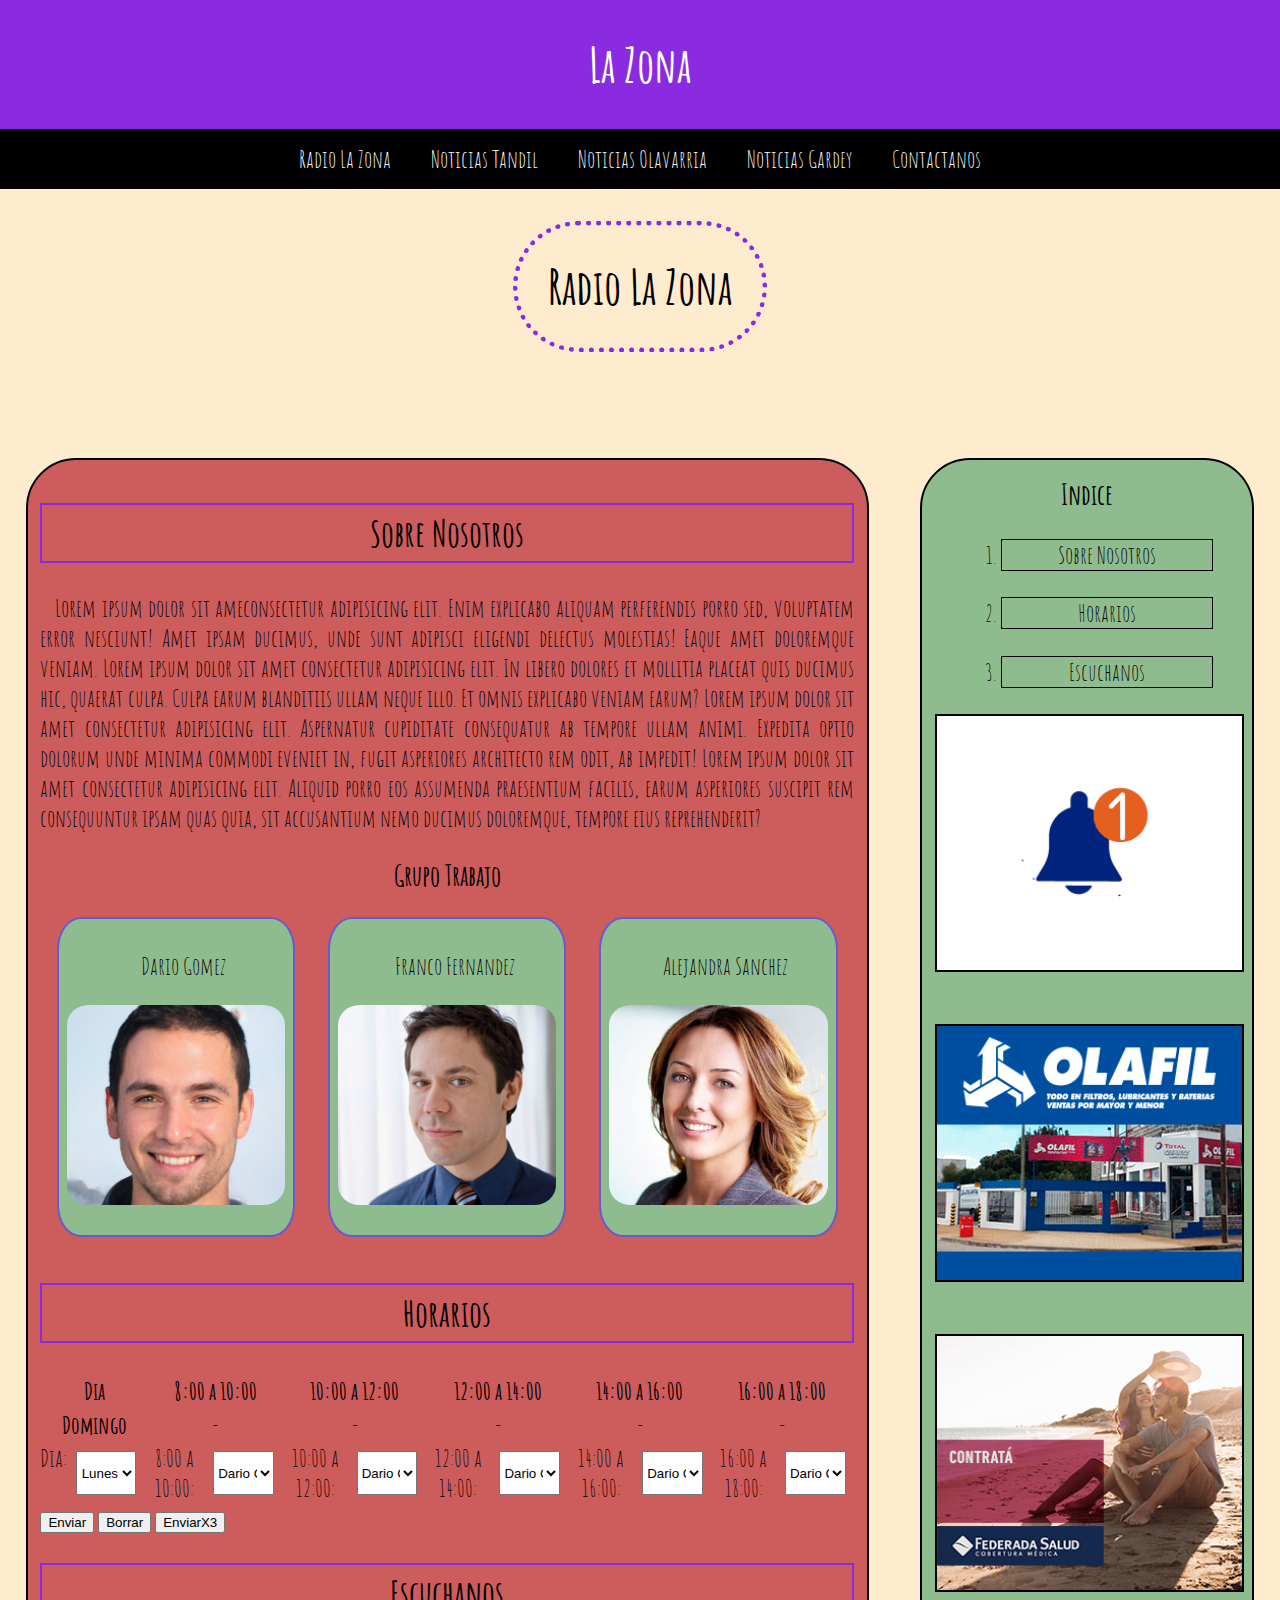
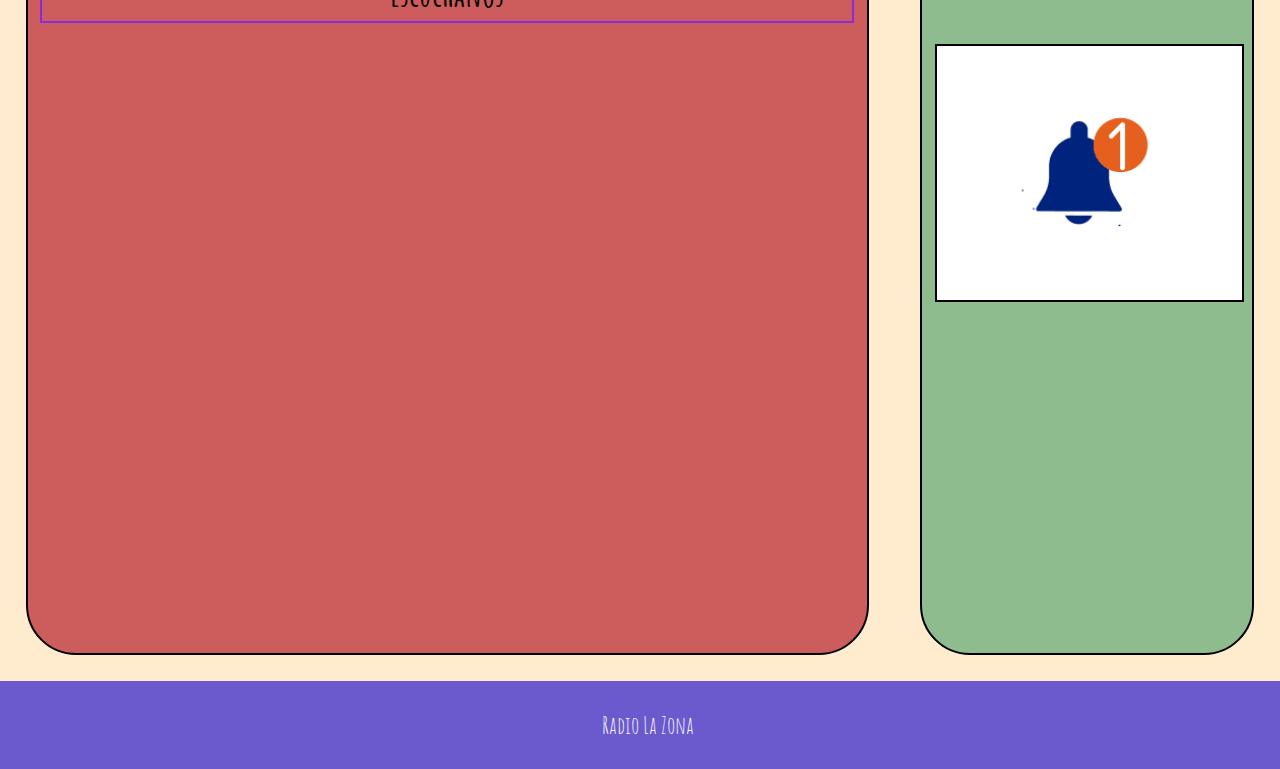
<file: index.html>
<!DOCTYPE html>
<html lang="en">
<head>
    <meta charset="UTF-8">
    <meta http-equiv="X-UA-Compatible" content="IE=edge">
    <meta name="viewport" content="width=device-width, initial-scale=1.0">
    <title>Home</title>
    <link rel="stylesheet" href="css/estilos.css">
    <link rel="preconnect" href="https://fonts.gstatic.com">
    <link href="https://fonts.googleapis.com/css2?family=Amatic+SC&display=swap" rel="stylesheet">  
</head>
<body>
    <!--BARRA DE NAVEGACION -->
    <nav>
        <div class="logo">
           <h1>La Zona</h1>
          <div class="btn_menu"><a>MENÚ</a></div>
        </div>
      
        <div class="menu">
          <ul class="navigation">
            <li><a  href="index.html">Radio La Zona</a></li>
            <li><a href="noticiasTandil.html">Noticias Tandil</a></li>
            <li><a href="#">Noticias Olavarria</a></li>
            <li><a href="#">Noticias Gardey</a></li>
            <li><a href="contactanos.html">Contactanos</a></li>
           </ul>
        </div>  
    </nav>


    <header >
        <div class="titulo">
            <h1>Radio La Zona</h1>
        </div>
        <!--Obtienen la temperatura, como no lo vimos lo tomamos como imagenes -->
        <ul class="divTiempo">
            <li class="divTiempo__li"><div id="cont_8f6795917e0499864ca63dea6a3c6919"><script type="text/javascript" async src="https://www.tiempo.com/wid_loader/8f6795917e0499864ca63dea6a3c6919"></script></div></li>
            <li class="divTiempo__li"><div id="cont_2b969f8484e8d9f49193afa636b0c91e"><script type="text/javascript" async src="https://www.tiempo.com/wid_loader/2b969f8484e8d9f49193afa636b0c91e"></script></div></li>
            <li class="divTiempo__li"><div id="cont_51513ff362eb925efbd267e943fafc6c"><script type="text/javascript" async src="https://www.tiempo.com/wid_loader/51513ff362eb925efbd267e943fafc6c"></script></div></li>
        </ul>
    </header> 
    <!--CONTENIDO COMPLETO -->
    <div class="contenido">

        <!--CONTENIDO IZQUIERDO -->
        <section class="contenidoIzquierdo">

            <!--SECCION:SOBRE NOSOTROS -->
            <section id="sobreNosotros">
                <h2>Sobre Nosotros</h2>
                <p>Lorem ipsum dolor sit ameconsectetur adipisicing elit. Enim explicabo aliquam perferendis porro sed, voluptatem error nesciunt! Amet ipsam ducimus, unde sunt adipisci eligendi delectus molestias! Eaque amet doloremque veniam. Lorem ipsum dolor sit amet consectetur adipisicing elit. In libero dolores et mollitia placeat quis ducimus hic, quaerat culpa. Culpa earum blanditiis ullam neque illo. Et omnis explicabo veniam earum? Lorem ipsum dolor sit amet consectetur adipisicing elit. Aspernatur cupiditate consequatur ab tempore ullam animi. Expedita optio dolorum unde minima commodi eveniet in, fugit asperiores architecto rem odit, ab impedit! Lorem ipsum dolor sit amet consectetur adipisicing elit. Aliquid porro eos assumenda praesentium facilis, earum asperiores suscipit rem consequuntur ipsam quas quia, sit accusantium nemo ducimus doloremque, tempore eius reprehenderit?</p>
                <h3>Grupo Trabajo</h3>
                
                <!--*IMAGENES DEL GRUPO DE TRABAJO -->
                <div class="grupoTrabajo">

                    <div class="grupoTrabajo__div">
                        <p>Dario Gomez</p>
                        <img class="grupoTrabajo__img" src="img/dario.jpg" alt="Imagen de Dario">
                    </div>

                    <div class="grupoTrabajo__div">
                        <p >Franco Fernandez</p>
                        <img class="grupoTrabajo__img" src="img/franco.jpg" alt="Imagen de Franco">
                    </div>

                    <div class="grupoTrabajo__div">
                        <p >Alejandra Sanchez</p>
                        <img class="grupoTrabajo__img" src="img/alejandra.jpg" alt="Imagen de Alejandra">
                    </div>

                </div>
                
            </section>
            <!--*TABLA DE HORARIOS -->
            <section class="horario" id="Horarios">
                <h2>Horarios</h2>  
                <table class="tabla">
                    <thead>
                        
                        <tr>
                    
                            <th>Dia</th>
                        
                            <th>8:00 a 10:00</th>
                            
                            <th>10:00 a 12:00</th>

                            <th>12:00 a 14:00</th>
                        
                            <th>14:00 a 16:00</th>

                            <th>16:00 a 18:00</th>

                        </tr>
                    </thead>
                    <tbody class="bodyTable">

                    </tbody>
                
                    

                </table>
                 <!--*FORMULARIO CON OPCIONES -->
                <form class="formulario">
                
                    Dia: <select id="Lista1">
                            
                            <option value="Lunes">Lunes</option>
                            
                            <option value="Martes">Martes</option>
                            
                            <option value="Miercoles">Miercoles</option>
    
                            <option value="Jueves">Jueves</option>
                            
                            <option value="Viernes">Viernes</option>
                            
                            <option value="Sabado">Sabado</option>
                        
                        </select>
                    8:00 a 10:00:<select id="Lista2">
    
                        <option value="Dario Gomez">Dario Gomez</option>
                            
                        <option value="Rosio Serra">Rosio Serra</option>
                            
                        <option value="Carlos Sommi">Carlos Sommi</option>
    
                        <option value="Tomas Tompshon">Tomas Tompshon</option>
                            
                    </select>
                    10:00 a 12:00:<select id="Lista3">
                        <option value="Dario Gomez">Dario Gomez</option>
                            
                        <option value="Rosio Serra">Rosio Serra</option>
                            
                        <option value="Carlos Sommi">Carlos Sommi</option>
    
                        <option value="Tomas Tompshon">Tomas Tompshon</option>
                                
                    </select>
                    12:00 a 14:00:<select id="Lista4">
                        <option value="Dario Gomez">Dario Gomez</option>
                            
                        <option value="Rosio Serra">Rosio Serra</option>
                            
                        <option value="Carlos Sommi">Carlos Sommi</option>
    
                        <option value="Tomas Tompshon">Tomas Tompshon</option>
                            
                    </select>
                    14:00 a 16:00:<select id="Lista5">
    
                        <option value="Dario Gomez">Dario Gomez</option>
                            
                        <option value="Rosio Serra">Rosio Serra</option>
                            
                        <option value="Carlos Sommi">Carlos Sommi</option>
    
                        <option value="Tomas Tompshon">Tomas Tompshon</option>
                                
                    </select>
                    16:00 a 18:00:<select id="Lista6">
    
                        <option value="Dario Gomez">Dario Gomez</option>
                            
                        <option value="Rosio Serra">Rosio Serra</option>
                                
                        <option value="Carlos Sommi">Carlos Sommi</option>
        
                        <option value="Tomas Tompshon">Tomas Tompshon</option>
                                
                    </select>
                    
                </form>
                <button id="inputEnviar">Enviar</button>
                <button id="borrar">Borrar</button>
                <button id="inputEnviarX3">EnviarX3</button>
            </section>
            
            <!--SECCION:ESCUCHANOS -->
            <section id="escuchanos">

                <h2>Escuchanos</h2>
                <div class="radio">
                    <iframe scrolling="NO"  src="https://www.solumedia.com.ar/radios/8082/index.html"></iframe>
                </div>

            </section>
        </section>
        <!--CONTENIDO DERECHO -->
        <aside>
            <!--*LISTA DE SECCIONES -->
            <h3>Indice</h3>
            <ol class="indice">
                
                <li>Sobre Nosotros</li>
                <li>Horarios</li>
                <li>Escuchanos</li>
            </ol>
            <article class="publicidad">
                <img class="publicidad__img" src="img/publicidad1.gif" alt="Publicidad">
            </article>
            <article class="publicidad">
                <img class="publicidad__img" src="img/publicidad2.gif" alt="Publicidad">
            </article>
            <article class="publicidad">
                <img class="publicidad__img" src="img/publicidad3.gif" alt="Publicidad">
            </article>
            <article class="publicidad">
                <img class="publicidad__img" src="img/publicidad1.gif" alt="Publicidad">
            </article>   
        </aside>
        
    </div> 
    <!--PIE DE PAGINA -->
    <footer>
        <P>Radio La Zona</P>
    </footer> 
    <script src="Js/tabla.js"></script>
    <script src="Js/index.js"></script>
    
</body>
</html>
</file>
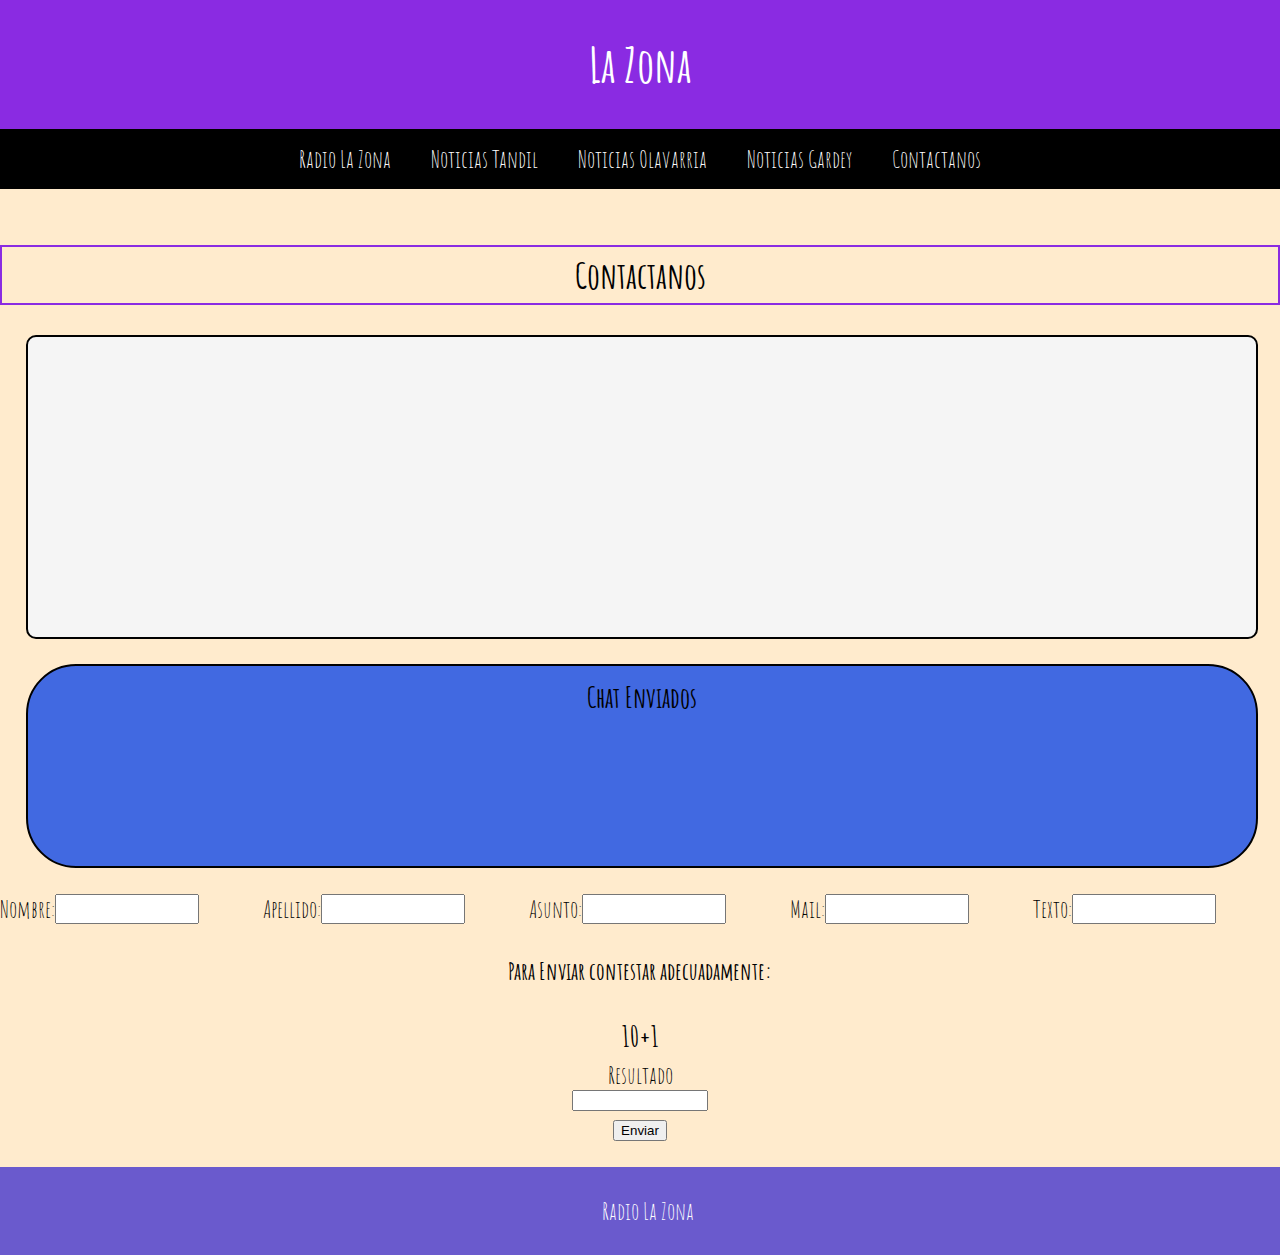
<file: Contactanos.html>
<!DOCTYPE html>
<html lang="en">
<head>
    <meta charset="UTF-8">
    <meta http-equiv="X-UA-Compatible" content="IE=edge">
    <meta name="viewport" content="width=device-width, initial-scale=1.0">
    <title>Contactanos</title>
    <link rel="stylesheet" href="css/estilos.css">
    <link rel="preconnect" href="https://fonts.gstatic.com">
    <link href="https://fonts.googleapis.com/css2?family=Amatic+SC&display=swap" rel="stylesheet">  
</head>
<body>
    <!--BARRA DE NAVEGACION -->
    <nav>
        <div class="logo">
           <h1>La Zona</h1>
          <div class="btn_menu"><a>MENÚ</a></div>
        </div>
      
        <div class="menu">
          <ul class="navigation">
            <li><a  href="index.html">Radio La Zona</a></li>
            <li><a href="noticiasTandil.html">Noticias Tandil</a></li>
            <li><a href="#">Noticias Olavarria</a></li>
            <li><a href="#">Noticias Gardey</a></li>
            <li><a href="contactanos.html">Contactanos</a></li>
           </ul>
        </div>  
    </nav>
    <!--CONTENIDO TOTAL -->
    <article class="contenidoContactanos">
        <h2>Contactanos</h2>
        <!--PREVIEW -->
        <section class="preview">
            <div class="textoEstadoPreview"></div>
            <div class="textoPreview"></div>
            <div class="firmaPreview"></div>
        </section>
        <!--MENSAJES ENVIADOS -->
        <section class="envios">
            <h3>Chat Enviados</h3>  
            
        </section>

        <!--*FORMULARIO PARA MANDAR MENSAJES -->
        <section class="envioMensaje">
            <form class="formulario">
        
                Nombre:<input type="text" id="inputNombre">
                Apellido:<input type="text" id="inputApellido">
                Asunto:<input type="text" id="inputAsunto">
                Mail: <input type="mail">
                Texto:<input type="text" id="inputText">
    
            </form>
           <!--VALIDACION NO ROBOT -->
            <div class="captcha">
                <h4>Para Enviar contestar adecuadamente:</h4>
                <h3><span id="num1"></span>+<span id="num2"></span></h3>
                Resultado<input type="text" id="resultado">
                <button id="enviar">Enviar</button>
            </div>
        </section>
        
        
    </article> 
    <!--PIE DE PAGINA -->
    <footer>
        <P>Radio La Zona</P>
    </footer> 
  
    <script src="Js/main.js"></script>
    <script src="Js/index.js"></script>
</body>
</html>
</file>
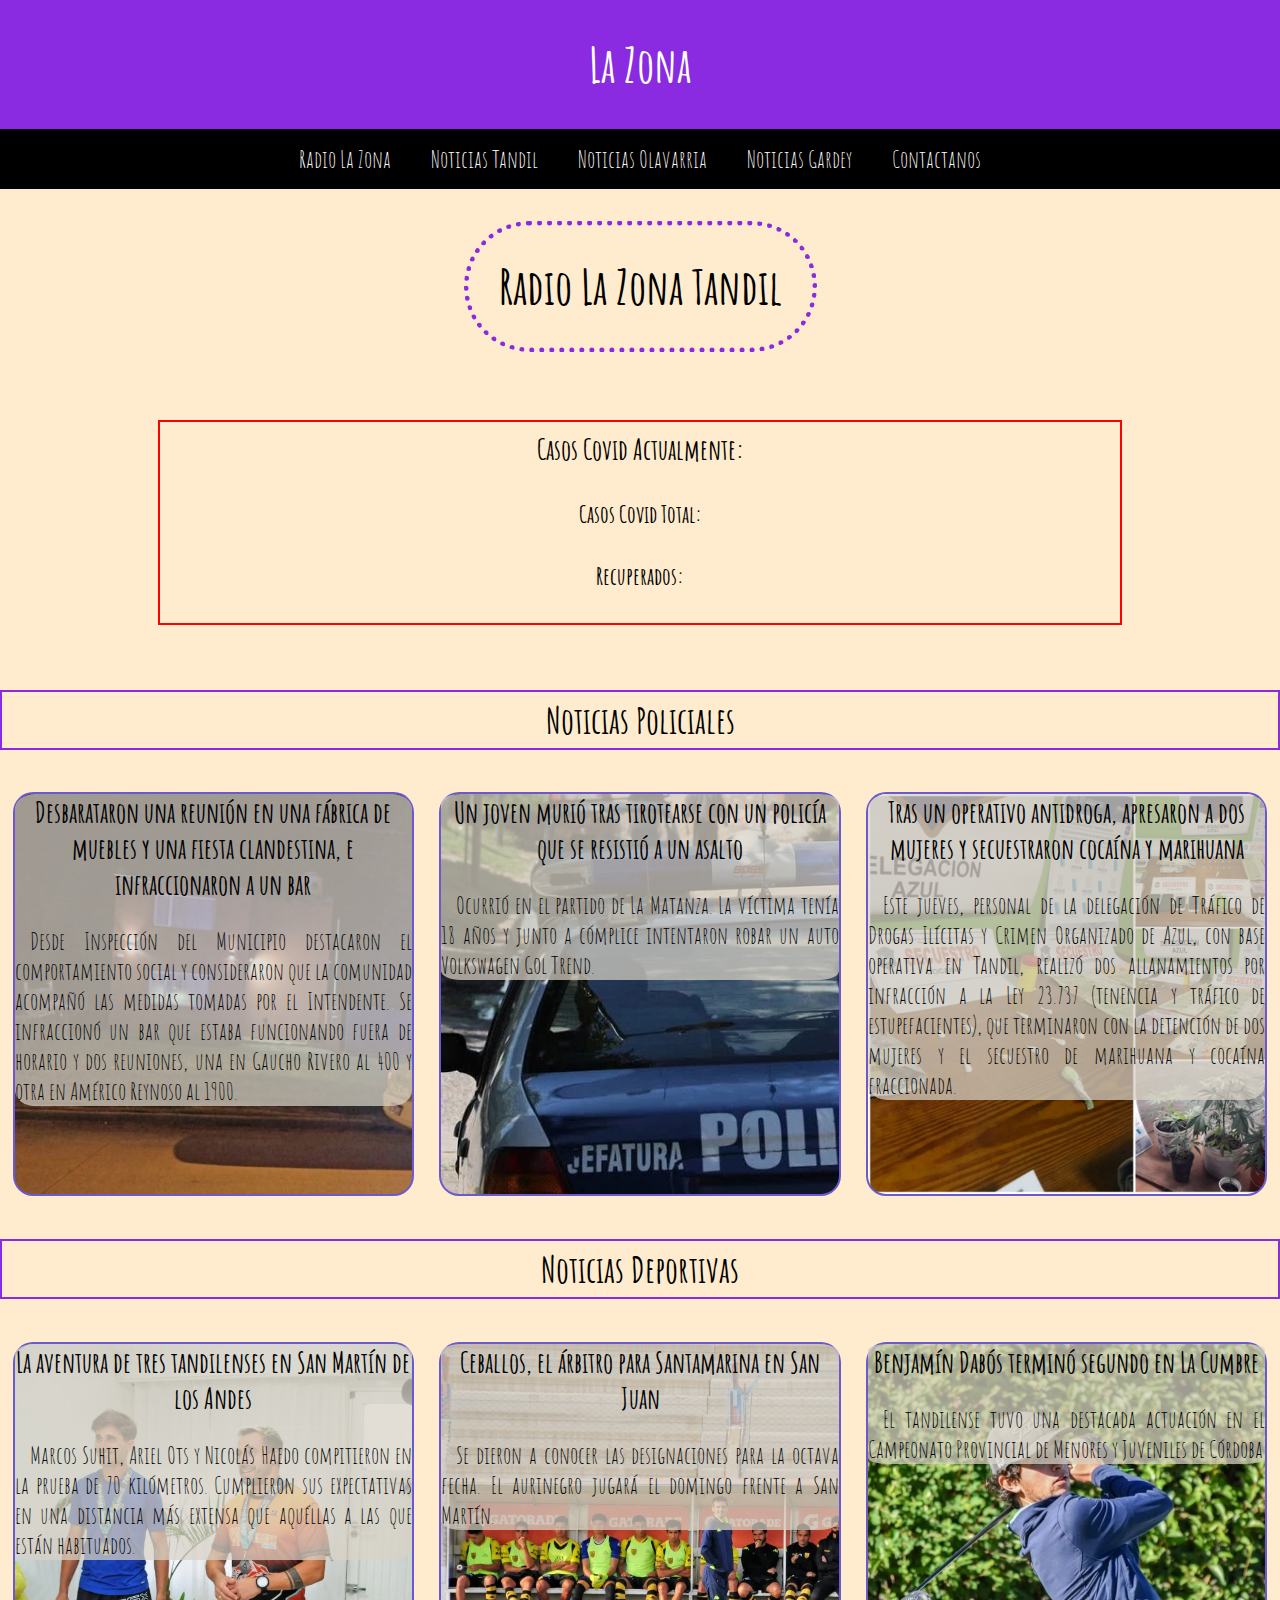
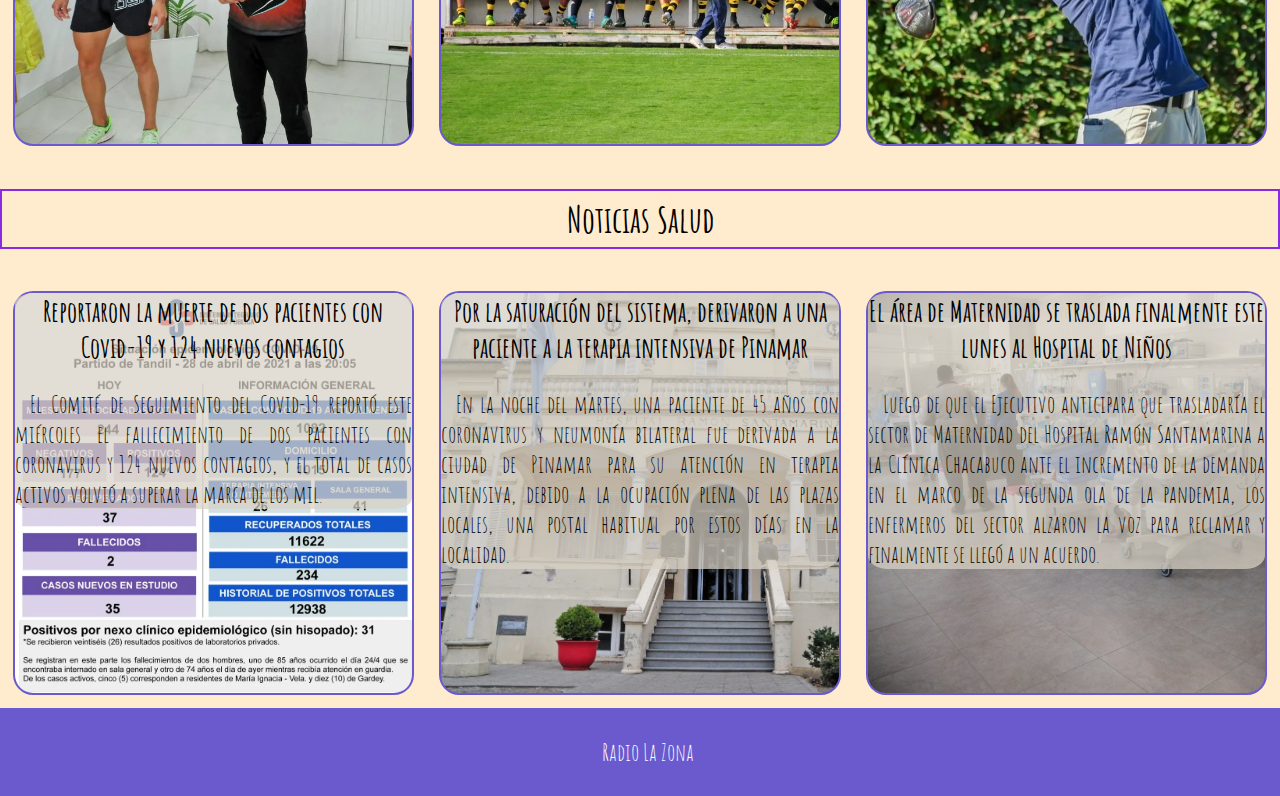
<file: NoticiasTandil.html>
<!DOCTYPE html>
<html lang="en">
<head>
    <meta charset="UTF-8">
    <meta http-equiv="X-UA-Compatible" content="IE=edge">
    <meta name="viewport" content="width=device-width, initial-scale=1.0">
    <link rel="stylesheet" href="css/estilos.css">
    <link rel="preconnect" href="https://fonts.gstatic.com">
    <link href="https://fonts.googleapis.com/css2?family=Amatic+SC&display=swap" rel="stylesheet">  
    <title>Tandil Noticias</title>
</head>
<body>
    <!--BARRA DE NAVEGACION -->
    <nav>
        <div class="logo">
           <h1>La Zona</h1>
          <div class="btn_menu"><a>MENÚ</a></div>
        </div>
      
        <div class="menu">
          <ul class="navigation">
            <li><a  href="index.html">Radio La Zona</a></li>
            <li><a href="noticiasTandil.html">Noticias Tandil</a></li>
            <li><a href="#">Noticias Olavarria</a></li>
            <li><a href="#">Noticias Gardey</a></li>
            <li><a href="contactanos.html">Contactanos</a></li>
           </ul>
        </div>  
    </nav>
    <!--ENCABEZADO -->
    <header class="head">
        <div class="titulo">
            <h1>Radio La Zona Tandil</h1>
        </div>
       <div class="covidEstadistica">
           <h3>Casos Covid Actualmente:</h4>
           <h4>Casos Covid Total:</h4>
           <h4>Recuperados:</h4>
       </div>
    </header>     
    <!--NOTICIAS -->
    <div> 
        <!--NOTICIAS POLICIALES -->
        <h2>Noticias Policiales</h2>  
        <section class="noticias">
            <article id="Noticia1">
                <a  href="#" target="_blank">
                    <div class="resumen">
                        <h3>Desbarataron una reunión en una fábrica de muebles y una fiesta clandestina, e infraccionaron a un bar</h3>
                        <p> Desde Inspección del Municipio destacaron el comportamiento social y consideraron que la comunidad acompañó las medidas tomadas por el Intendente. Se infraccionó un bar que estaba funcionando fuera de horario y dos reuniones, una en Gaucho Rivero al 400 y otra en Américo Reynoso al 1900.</p>
                    </div>
                </a>

            </article>
    
            <article id="Noticia2">
                <a  href="#"target="_blank">
                    <div class="resumen">
                    <h3>Un joven murió tras tirotearse con un policía que se resistió a un asalto</h3>
                    <p>Ocurrió en el partido de La Matanza. La víctima tenía 18 años y junto a cómplice intentaron robar un auto Volkswagen Gol Trend.</p>
                    </div>
                </a>
            </article>

            <article id="Noticia3">
                <a href="#"target="_blank">
                    <div class="resumen">
                        <h3>Tras un operativo antidroga, apresaron a dos mujeres y secuestraron cocaína y marihuana</h3>
                        <p>Este jueves, personal de la delegación de Tráfico de Drogas Ilícitas y Crimen Organizado de Azul, con base operativa en Tandil, realizó dos allanamientos por infracción a la Ley 23.737 (tenencia y tráfico de estupefacientes), que terminaron con la detención de dos mujeres y el secuestro de marihuana y cocaína fraccionada.</p>    
                    </div>
                </a>
            </article>
            
        </section>
        <!--NOTICIAS DEPORTIVAS -->
        <h2>Noticias Deportivas</h2>
        <section class="noticias">
            
            <article id="Noticia4">
                <a  href="#" target="_blank">
                    <div class="resumen">
                        <h3>La aventura de tres tandilenses en San Martín de los Andes</h3>
                        <p> Marcos Suhit, Ariel Ots y Nicolás Haedo compitieron en la prueba de 70 kilómetros. Cumplieron sus expectativas en una distancia más extensa que aquéllas a las que están habituados.</p>
                    </div>
                </a>  
            </article>
  
            <article id="Noticia5">
                <a  href="#"target="_blank">
                    <div class="resumen">
                        <h3>Ceballos, el árbitro para Santamarina en San Juan</h3>
                        <p>Se dieron a conocer las designaciones para la octava fecha. El aurinegro jugará el domingo frente a San Martín.</p>
                    </div>
                </a>
            </article>

            <article id="Noticia6">
                <a href="#"target="_blank">
                    <div class="resumen">
                        <h3>Benjamín Dabós terminó segundo en La Cumbre</h3>
                        <p>El tandilense tuvo una destacada actuación en el Campeonato Provincial de Menores y Juveniles de Córdoba</p>    
                    </div>
                </a>
            </article>
            
        </section>
        <!--NOTICIAS SALUD -->
        <h2>Noticias Salud</h2>
        <section class="noticias">
            <article id="Noticia7">
                <a  href="#" target="_blank">
                    <div class="resumen">
                        <h3>Reportaron la muerte de dos pacientes con Covid-19 y 124 nuevos contagios</h3>
                        <p> El Comité de Seguimiento del Covid-19 reportó este miércoles el fallecimiento de dos pacientes con coronavirus y 124 nuevos contagios, y el total de casos activos volvió a superar la marca de los mil.</p>
                    </div>
                </a>    
            </article>
            
            <article  id="Noticia8">
                <a href="#"target="_blank">
                    <div class="resumen">
                    <h3>Por la saturación del sistema, derivaron a una paciente a la terapia intensiva de Pinamar</h3>
                    <p>En la noche del martes, una paciente de 45 años con coronavirus y neumonía bilateral fue derivada a la ciudad de Pinamar para su atención en terapia intensiva, debido a la ocupación plena de las plazas locales, una postal habitual por estos días en la localidad.</p>
                    </div>
                </a>
            </article>
           
            <article id="Noticia9">
                <a href="#"target="_blank">
                    <div class="resumen">
                    <h3>El área de Maternidad se traslada finalmente este lunes al Hospital de Niños</h3>
                    <p>Luego de que el Ejecutivo anticipara que trasladaría el sector de Maternidad del Hospital Ramón Santamarina a la Clínica Chacabuco ante el incremento de la demanda en el marco de la segunda ola de la pandemia, los enfermeros del sector alzaron la voz para reclamar y finalmente se llegó a un acuerdo.</p>    
                </div></a>
            </article>
            

        </section>

    </div>
    <!--PIE DE PAGINA -->
    <footer>
        <P>Radio La Zona</P>
    </footer>
    <script src="Js/index.js"></script>
</body>
</html>
</file>
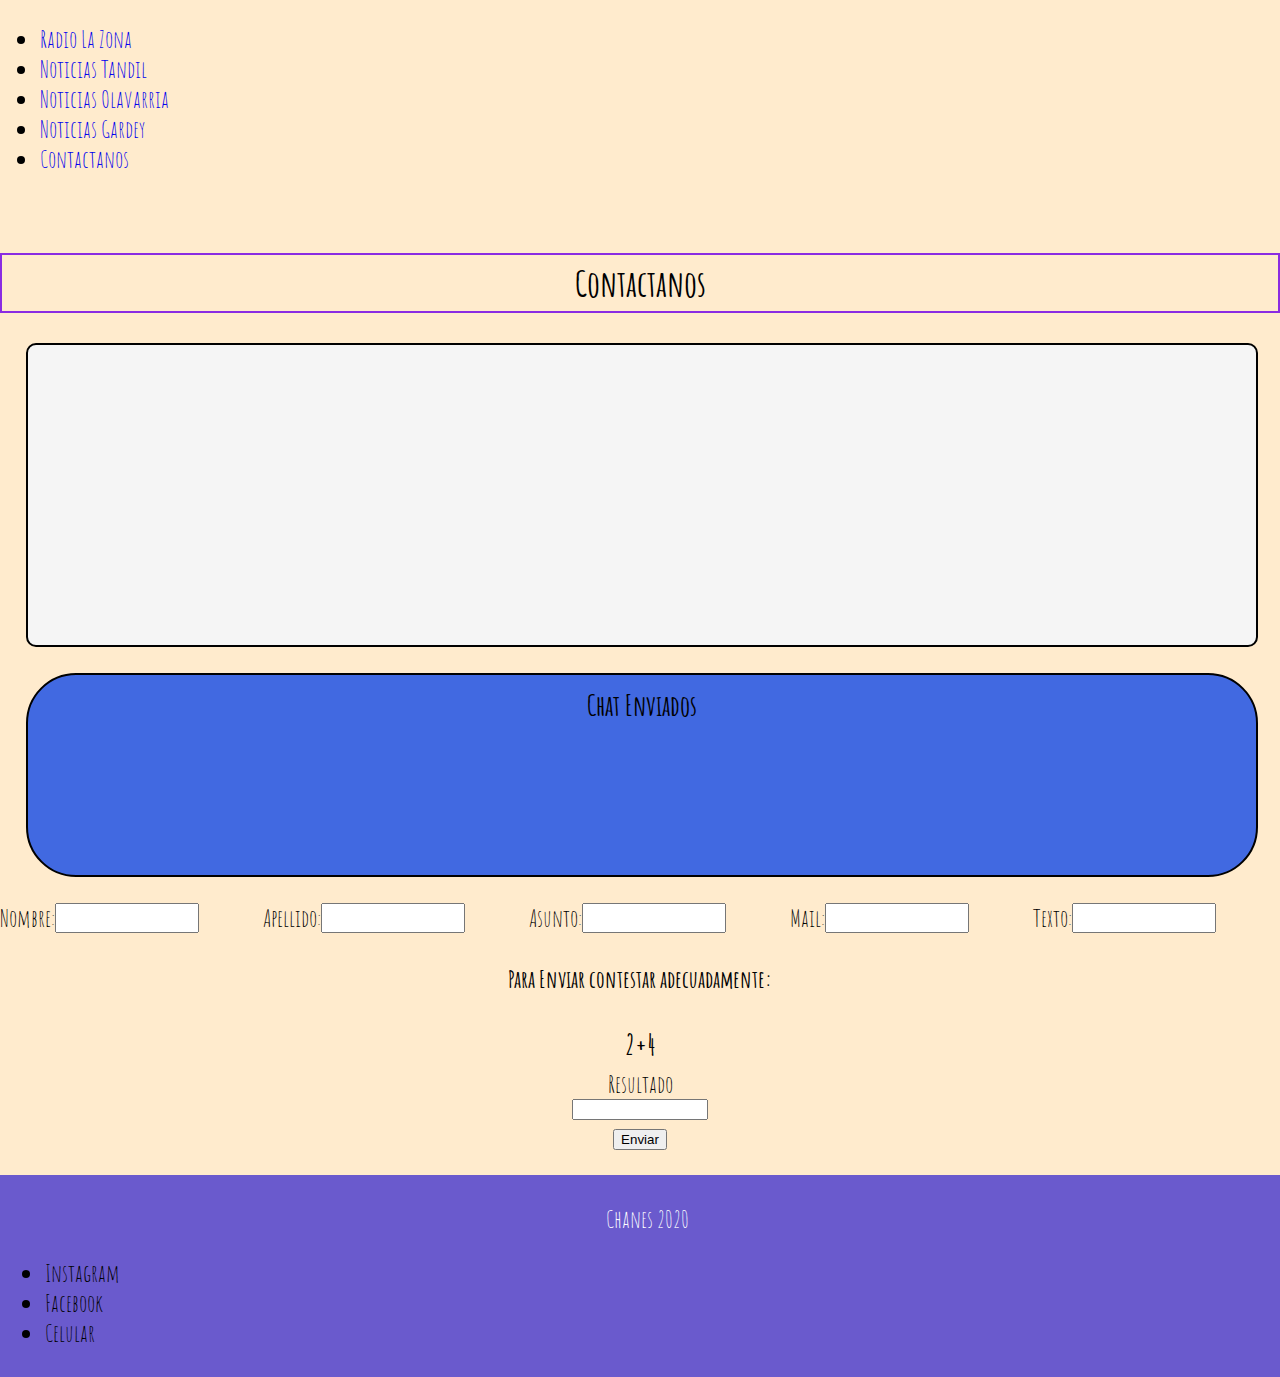
<file: Html/Contactanos.html>
<!DOCTYPE html>
<html lang="en">
<head>
    <meta charset="UTF-8">
    <meta http-equiv="X-UA-Compatible" content="IE=edge">
    <meta name="viewport" content="width=device-width, initial-scale=1.0">
    <title>Document</title>
    <link rel="stylesheet" href="../css/estilos.css">
    <link rel="preconnect" href="https://fonts.gstatic.com">
    <link href="https://fonts.googleapis.com/css2?family=Amatic+SC&display=swap" rel="stylesheet">  
</head>
<body>

    <div class="nav">
        <ul class="nav__ul">

            <li class="nav__li"><a  href="index.html">Radio La Zona</a></li>
            <li class="nav__li"><a href="NoticiasTandil.html">Noticias Tandil</a></li>
            <li class="nav__li"><a href="#">Noticias Olavarria</a></li>
            <li class="nav__li"><a href="#">Noticias Gardey</a></li>
            <li class="nav__li"><a href="Contactanos.html">Contactanos</a></li>
        </ul>
    </div>

    <div class="contenidoContactanos">
        <h2>Contactanos</h2>
        <div class="preview">
            <div class="textoEstadoPreview"></div>
            <div class="textoPreview"></div>
            <div class="firmaPreview"></div>
        </div>
        
        <div class="envios">
            <h3>Chat Enviados</h3>  
            
        </div>

        
        <div class="envioMensaje">
            <form class="formulario">
        
                Nombre:<input type="text" id="inputNombre">
                Apellido:<input type="text" id="inputApellido">
                Asunto:<input type="text" id="inputAsunto">
                Mail: <input type="text">
                Texto:<input type="text" id="inputText">
                
                    
            </form>
           
            <div class="captcha">
                <h4>Para Enviar contestar adecuadamente:</h4>
                <h3><span id="num1"></span>+<span id="num2"></span></h3>
                Resultado<input type="text" id="resultado">
                <button id="enviar">Enviar</button>
            </div>
        </div>
        
        
    </div> 
    <footer>
        <P>Chanes 2020</P>
        <ul>
            <li>Instagram</li>
            <li>Facebook</li>
            <li>Celular</li>
        </ul>
    </footer> 
  
    <script src="../Js/main.js"></script>
</body>
</html>
</file>
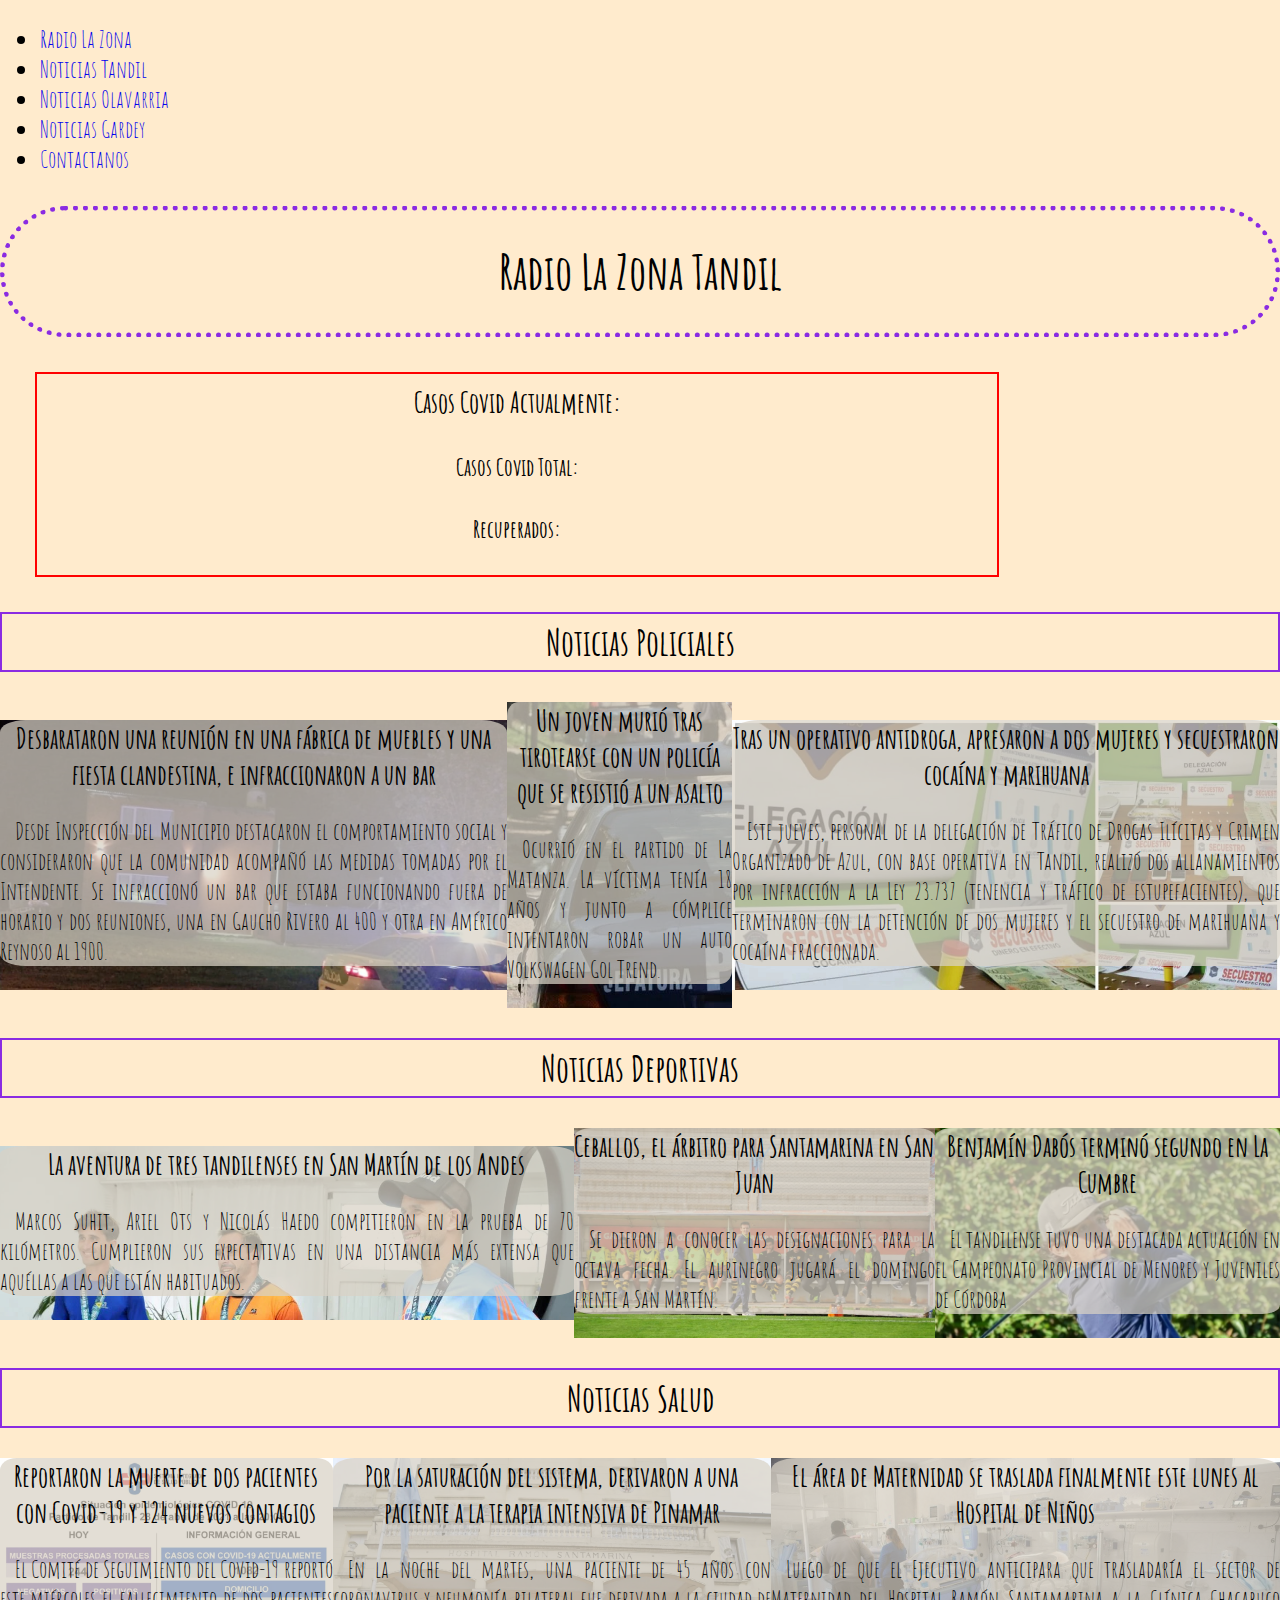
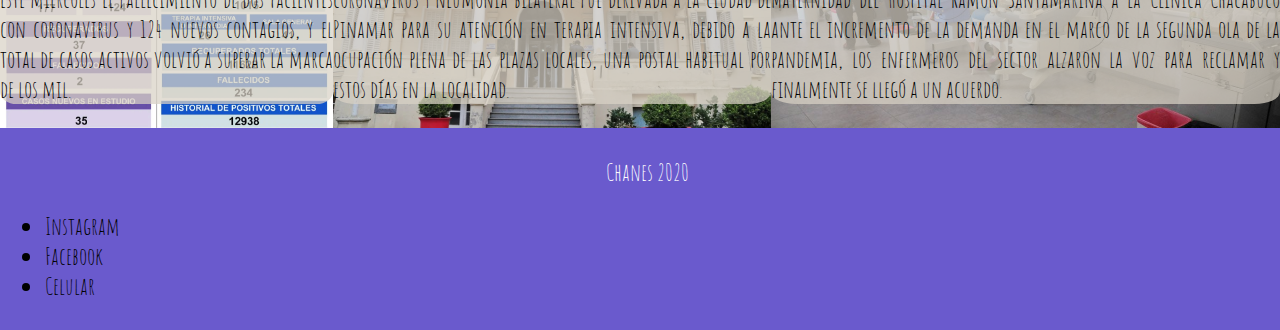
<file: Html/NoticiasTandil.html>
<!DOCTYPE html>
<html lang="en">
<head>
    <meta charset="UTF-8">
    <meta http-equiv="X-UA-Compatible" content="IE=edge">
    <meta name="viewport" content="width=device-width, initial-scale=1.0">
    <link rel="stylesheet" href="../css/estilos.css">
    <link rel="preconnect" href="https://fonts.gstatic.com">
    <link href="https://fonts.googleapis.com/css2?family=Amatic+SC&display=swap" rel="stylesheet">  
    <title>Nivel 1</title>
</head>
<body>
    <div class="nav">
        <ul class="nav__ul">
            <li class="nav__li"><a  href="index.html">Radio La Zona</a></li>
            <li class="nav__li"><a href="NoticiasTandil.html">Noticias Tandil</a></li>
            <li class="nav__li"><a href="#">Noticias Olavarria</a></li>
            <li class="nav__li"><a href="#">Noticias Gardey</a></li>
            <li class="nav__li"><a href="Contactanos.html">Contactanos</a></li>
        </ul>
    </div>
    
    <div class="head">
        <div class="titulo">
            <h1>Radio La Zona Tandil</h1>
        </div>
       <div class="covidEstadistica">
           <h3>Casos Covid Actualmente:</h4>
           <h4>Casos Covid Total:</h4>
           <h4>Recuperados:</h4>
       </div>
    </div>     
    
    <div> 
        <h2>Noticias Policiales</h2>  
        <div class="noticias">
            
            <a id="Noticia1" href="Noticia1Plicial.html" target="_blank">
                <div class="resumen">
                    <h3>Desbarataron una reunión en una fábrica de muebles y una fiesta clandestina, e infraccionaron a un bar</h3>
                    <p> Desde Inspección del Municipio destacaron el comportamiento social y consideraron que la comunidad acompañó las medidas tomadas por el Intendente. Se infraccionó un bar que estaba funcionando fuera de horario y dos reuniones, una en Gaucho Rivero al 400 y otra en Américo Reynoso al 1900.</p>
                </div>
            </a>    
            
            <a id="Noticia2" href="Noticia2Policial.html"target="_blank">
                <div class="resumen">
                <h3>Un joven murió tras tirotearse con un policía que se resistió a un asalto</h3>
                <p>Ocurrió en el partido de La Matanza. La víctima tenía 18 años y junto a cómplice intentaron robar un auto Volkswagen Gol Trend.</p>
                </div>
            </a>

            <a  id="Noticia3" href="Noticia2Policial.html"target="_blank">
                <div class="resumen">
                <h3>Tras un operativo antidroga, apresaron a dos mujeres y secuestraron cocaína y marihuana</h3>
                <p>Este jueves, personal de la delegación de Tráfico de Drogas Ilícitas y Crimen Organizado de Azul, con base operativa en Tandil, realizó dos allanamientos por infracción a la Ley 23.737 (tenencia y tráfico de estupefacientes), que terminaron con la detención de dos mujeres y el secuestro de marihuana y cocaína fraccionada.</p>    
            </div></a>
        </div>

        <h2>Noticias Deportivas</h2>
        <div class="noticias">
            
            <a id="Noticia4" href="Noticia1Plicial.html" target="_blank">
                <div class="resumen">
                    <h3>La aventura de tres tandilenses en San Martín de los Andes</h3>
                    <p> Marcos Suhit, Ariel Ots y Nicolás Haedo compitieron en la prueba de 70 kilómetros. Cumplieron sus expectativas en una distancia más extensa que aquéllas a las que están habituados.</p>
                </div>
            </a>    
            
            <a id="Noticia5" href="Noticia2Policial.html"target="_blank">
                <div class="resumen">
                <h3>Ceballos, el árbitro para Santamarina en San Juan</h3>
                <p>Se dieron a conocer las designaciones para la octava fecha. El aurinegro jugará el domingo frente a San Martín.</p>
                </div>
            </a>

            <a  id="Noticia6" href="Noticia2Policial.html"target="_blank">
                <div class="resumen">
                <h3>Benjamín Dabós terminó segundo en La Cumbre</h3>
                <p>El tandilense tuvo una destacada actuación en el Campeonato Provincial de Menores y Juveniles de Córdoba</p>    
            </div></a>
        </div>

        <h2>Noticias Salud</h2>
        <div class="noticias">
            
            <a id="Noticia7" href="Noticia1Plicial.html" target="_blank">
                <div class="resumen">
                    <h3>Reportaron la muerte de dos pacientes con Covid-19 y 124 nuevos contagios</h3>
                    <p> El Comité de Seguimiento del Covid-19 reportó este miércoles el fallecimiento de dos pacientes con coronavirus y 124 nuevos contagios, y el total de casos activos volvió a superar la marca de los mil.</p>
                </div>
            </a>    
            
            <a id="Noticia8" href="Noticia2Policial.html"target="_blank">
                <div class="resumen">
                <h3>Por la saturación del sistema, derivaron a una paciente a la terapia intensiva de Pinamar</h3>
                <p>En la noche del martes, una paciente de 45 años con coronavirus y neumonía bilateral fue derivada a la ciudad de Pinamar para su atención en terapia intensiva, debido a la ocupación plena de las plazas locales, una postal habitual por estos días en la localidad.</p>
                </div>
            </a>

            <a  id="Noticia9" href="Noticia2Policial.html"target="_blank">
                <div class="resumen">
                <h3>El área de Maternidad se traslada finalmente este lunes al Hospital de Niños</h3>
                <p>Luego de que el Ejecutivo anticipara que trasladaría el sector de Maternidad del Hospital Ramón Santamarina a la Clínica Chacabuco ante el incremento de la demanda en el marco de la segunda ola de la pandemia, los enfermeros del sector alzaron la voz para reclamar y finalmente se llegó a un acuerdo.</p>    
            </div></a>
        </div>
    </div>
    <footer>
        <P>Chanes 2020</P>
        <ul>
            <li>Instagram</li>
            <li>Facebook</li>
            <li>Celular</li>
        </ul>
    </footer>
</body>
</html>
</file>
<file: css/estilos.css>
@keyframes animacionAgrandar{
    0%{
        width: 150%;
    }
    100%{
        width: 100%;

    }
}


/* ELEMENTOS GENERALES*/
a{
    text-decoration: none;
}
body{
    justify-content: center;
    margin: 0%;
    animation-name:animacionAgrandar;
    animation-duration: 1s;
    background-color: blanchedalmond;
    font-family: 'Amatic SC', cursive;
    font-size: x-large;
}
/* PARRAFOS*/
p{
    text-indent: 15px;
    text-align: justify;
    color: black;
}
/* TITULO SECCIONES*/
h2{
    color:black;
    text-align: center;
    border: 2px solid blueviolet;
    padding: 5px;
}
/* SUBTITULOS/TITULOS DE NOTICIAS*/
h3{
    text-align: center;
    color:black;
    margin: 1%;
}

.logo {
    display: flex;
    justify-content: space-between;
    align-items:center;
    padding: 2px;
    background-color: blueviolet;
    color: white;
}

/*BARRA DE NAVEGACION*/

.btn_menu {
    color: white;
    padding: 15px;
}

.btn_menu a{
    color: white;
    text-decoration: none;
}

.menu {
    
    width: 100%;
    display: flex;
    background-color: black; 
}

ul.navigation {
    width: 100%;
    margin: 0px;
    padding: 0px;
    display: none;
    flex-direction: column;
}

ul.navigation.show {
     display: flex;
 }

ul.navigation li {
    list-style: none;
    margin: 0px 0px;
    padding: 15px 20px;
}

ul.navigation li a {
    text-decoration: none;
    color: white;
}

ul.navigation li:hover {
    background-color: rgb(83, 81, 81);
}

/*BARRA DE NAVEGACION PARA ESCRITORIO*/
@media screen and (min-width: 800px){

    /* en desktop ocultamos siempre el boton del menu */
    .btn_menu {
       display: none;
    }

   /* cambiamos la direccion del flex */
    ul.navigation {
        justify-content: center;
        display: flex;
        flex-direction: row;
        
    }
    .logo{
        justify-content: center;
    }


}

/* HEAD*/
header{
    display: flex;
    flex-direction: column;
    
    margin: 0 auto;
    align-items: center;
}
.titulo{
    min-width: 100px;
}
.titulo h1{
    padding: 30px;
    text-align: center;
    border: 5px dotted blueviolet;
    word-wrap: break-word;
    border-radius: 250px;
}

.divTiempo{
    
    display: flex;
    flex-direction: column;
    padding: 0px;
    
}
.divTiempo__li{
    list-style: none;   
}

.covidEstadistica{
    text-align: center;
    width: 75%;
    margin: 35px;
    border: 2px solid red;
}
/*HEADER PARA ESCRITORIO*/
@media only screen and (min-width: 1000px){

    .divTiempo{
        flex-direction: row;
    }

}


/* CUERPO HOME*/
.contenido{
    display: flex;
    flex-direction: column;
    justify-content: center;

    
}
aside{
    
    
    padding: 1%;
    background-color: darkseagreen;
    border: 2px solid black;
    border-radius: 50px;
    margin: 2%;
}
.contenidoIzquierdo{
    
    padding: 1%;
    background-color: indianred;
    border: 2px solid black;
    border-radius: 50px;
    margin: 2%;

}
/*CUERPO PARA ESCRITORIO */
@media only screen and (min-width: 1000px){

    .contenido{
        
        flex-direction: row;
        
        
    }
    aside{
        
        width: 30%;
        
    }
    .contenidoIzquierdo{
       
        width: 80%;
    
    }

}




/* GRUPO DE TRABAJO*/
.grupoTrabajo{
    width: 100%;
    align-items: center;
    display: flex;
    flex-direction: column ;
    justify-content: center;
}

.grupoTrabajo__div{
    width: 70%;
    height: 350px;
    margin: 2%;
    padding: 8px;
    border: 2px solid slateblue;
    border-radius: 10%;
    background-color: darkseagreen;
}
.grupoTrabajo__div:hover{
    transform: scale(1.1);
    transition: transform 1s;
}

.grupoTrabajo__div img{
    text-align: center;
    width: 100%;
    height: 200px;
    border-radius: 10%;
    object-fit: cover;
}
.grupoTrabajo__div p{
    text-align: center;
}
/*GRUPO DE TRABAJO PARA ESCRITORIO*/
@media only screen and (min-width: 1000px){

    .grupoTrabajo{
        flex-direction: row;
        justify-content: center;
    }
    .grupoTrabajo__div{
        width: 33%;
        height: 300px;
        
    }
    .grupoTrabajo__div img{
       
       width: 100%;
       object-fit: cover;
    }

}
/* PUBLICIDAD HOME*/
.publicidad{
    width: 100%; 
    margin-bottom: 15%;  
}

.publicidad__img{
    width: 100%;
    border: 2px solid black;
}

/* INDICE HOME*/


.indice li{
    margin: 10%;
    text-align: center;
    border: 1px solid black;
}
.indice li:hover{
    border: 1px solid slateblue;
    color: slateblue;
}

/* RADIO(AUDIO)*/
.radio{
    text-align: center;

}

.radio iframe{
    width: 250px;
    height: 500px; 
    border: 1px;
    border-radius: 5%;
    margin: 5%;
    
}
/* FOOTER*/
footer{

    background-color: slateblue;
    padding: 5px;
}

footer p{
    text-align: center;
    color: white;
}



/* NOTICIAS*/
#Noticia1{
    background-image: url(../img/noticia1.jpg);
    background-size: cover;
    
}
#Noticia2{
    background-image: url(../img/noticia2.jpg);
    background-size: cover;
}
#Noticia3{
    background-image: url(../img/noticia3.jpg);
    background-size: cover;
}
#Noticia4{
    background-image: url(../img/noticia4.jpg);
    background-size: cover;
    
}
#Noticia5{
    background-image: url(../img/noticia5.jpg);
    background-size: cover;
    
}
#Noticia6{
    background-image: url(../img/noticia6.jpg);
    background-size: cover;
    
}
#Noticia7{
    background-image: url(../img/noticia7.jpg);
    background-size: cover;
    
}
#Noticia8{
    background-image: url(../img/noticia8.jpg);
    background-size: cover;
    
}
#Noticia9{
    background-image: url(../img/noticia9.jpg);
    background-size: cover;
    
}

.noticias{
    display: flex;
    flex-direction: column;
    align-items: center;
    color: white; 
}

.noticias article {
    width: 90%;
    height: 600px;
    margin: 3%;
    border: 2px solid slateblue;
    border-radius: 5%;
    
}
.noticias article:hover{
    transition: transform 1s;
    transform: scale(1.05);
    border: 2px solid slategray
}
/*NOTICIAS PARA ESCRITORIO*/
@media only screen and (min-width: 1000px){

    .noticias{
        flex-direction: row;
    }
    .noticias article {
        width: 33%;
        margin: 1%;
        height: 400px;
    }


}


.resumen{
    border-radius: 5%;
    background-color: rgba(216, 210, 198, 0.73);
}
.resumen h3{
    margin: 0px;
}


/*TABLA*/
table {
   width: 100%;  
}
table thead{
    display: none;
}
table td{
    display: block;
    text-align: center;
}
select, input{
    text-align: center;
    display: block;
    width: 100%;
}

/*FORMULARIO PARA ESCRITORIO*/
@media only screen and (min-width: 1000px){
    .formulario{
        display: flex;
    }
    select{
        width: 10%;
        margin: 1%;
        
    }
    .captcha{
        width: 50%;
        margin: auto;
    }
    .captcha input{
        margin: auto;
        width: 20%;
    }

}
.regional{
    background-color: blue;
    
}
.deportes{
    background-color: green;
}
.farandula{
    background-color: greenyellow;
}
.musica{
    background-color: hotpink;
}

/*TABLA PARA ESCRITORIO*/
@media only screen and (min-width: 1000px){
    table thead{
        display: table-header-group;
    }

    table td{
        display: table-cell;
    }


}



/* CONTACTANOS ENVIO*/

.contenidoContactanos{
    
    padding-top: 2%;
    word-wrap: break-word;
}
.preview{
    
    margin: 2%;
    min-height: 300px;
    width: 96%;
    word-wrap: break-word;
    background-color: whitesmoke;
    border: 2px solid black;
    border-radius: 10px;
}


.envios{
    width: 96%;
    margin: 2%;
    min-height: 200px;
    background-color: royalblue;
    border: 2px solid black;
    border-radius: 50px;
    text-align: center;
}
.mensajeEnviado{
    background-color: darkseagreen;
    border: 2px solid black;
    border-radius: 50px;
    word-wrap: break-word;
    margin: 1%;
}
.mensajeNoEnviado{
    background-color: indianred;
    border: 2px solid black;
    border-radius: 50px;
    word-wrap: break-word;
    margin: 1%;
}
.textoPreview{
    
    width: 100%;
    text-align: center;
}

.textoEstadoPreview{
    
    text-align: center;
    font-weight:bold;
    
}
.firmaPreview{
    font-style: italic;
    text-align: right;
    padding-right: 10%;
}

.captcha{
    text-align: center;
    margin-bottom: 2%;
    
}
form{
    text-align: center;
    
}
form input{
    margin-right: 5%;
}
.envioMensaje{
    margin-top: 2%;
    
}
</file>
